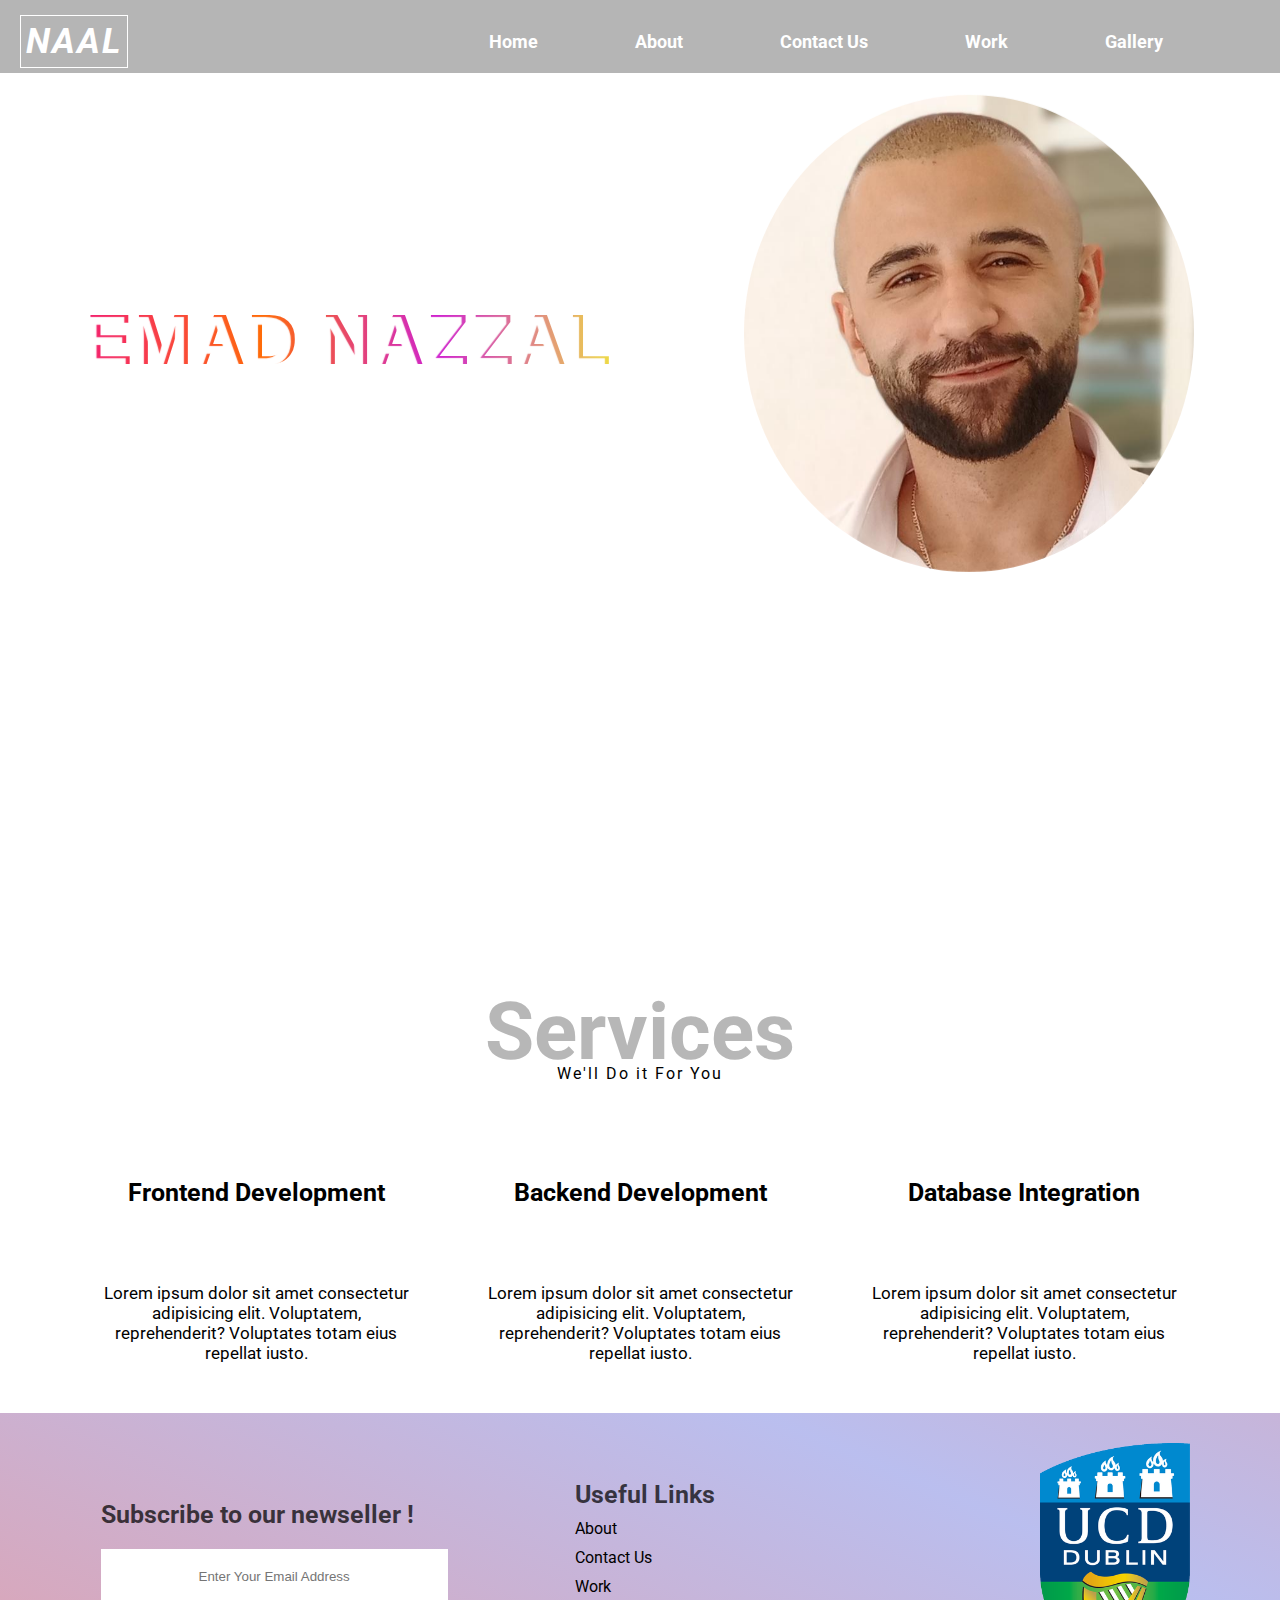
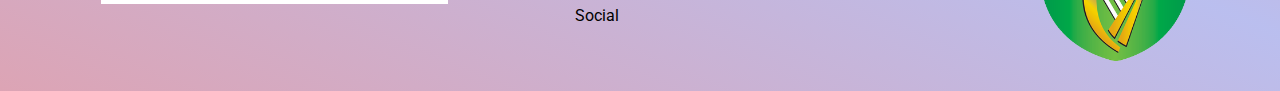
<file: index.html>
<!DOCTYPE html>
<html lang="en">
  <head>
    <meta charset="UTF-8" />
    <meta name="viewport" content="width=device-width, initial-scale=1.0" />
    <meta
      http-equiv="refresh"
      content="0; url=https://emadnazzal.github.io/HTML_CSS_10/pages/index.html"
    />

    <title>Document</title>
  </head>
  <body></body>
</html>
</file>
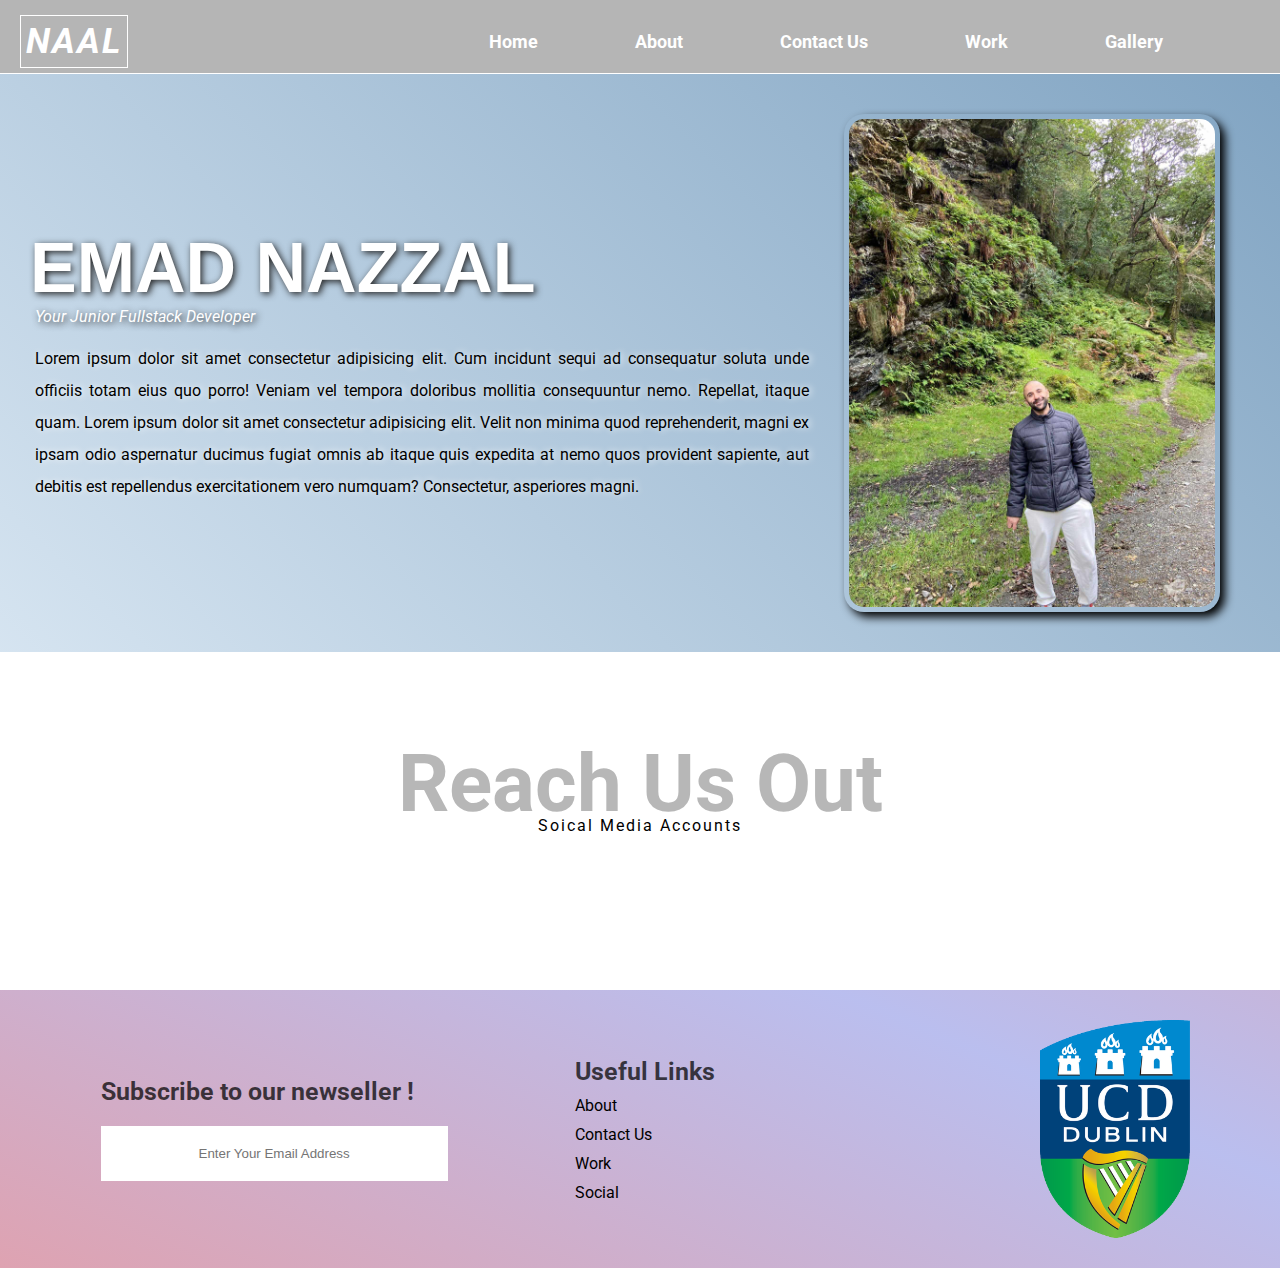
<file: pages/about.html>
<!DOCTYPE html>
<html lang="en">
  <head>
    <meta charset="UTF-8" />
    <meta name="viewport" content="width=device-width, initial-scale=1.0" />
    <title>NAZZAL || About US</title>
    <link rel="stylesheet" href="../styles/main.css" />
    <link rel="stylesheet" href="../styles/about.css" />
    <link
      rel="stylesheet"
      href="https://cdnjs.cloudflare.com/ajax/libs/font-awesome/6.4.2/css/all.min.css"
      integrity="sha512-z3gLpd7yknf1YoNbCzqRKc4qyor8gaKU1qmn+CShxbuBusANI9QpRohGBreCFkKxLhei6S9CQXFEbbKuqLg0DA=="
      crossorigin="anonymous"
      referrerpolicy="no-referrer"
    />
  </head>
  <body>
    <div class="bg-pic">
      <div class="landing">
        <header>
          <h1>
            NA<i class="fa-solid fa-bolt"></i><i class="fa-solid fa-bolt"></i>AL
          </h1>
        </header>
        <nav>
          <ul>
            <li><a href="/pages/index.html">Home</a></li>
            <li><a href="/pages/about.html">About</a></li>
            <li><a href="/pages/contact.html">Contact Us</a></li>
            <li><a href="/pages/work.html"> Work</a></li>
            <li><a href="/pages/social.html"> Gallery</a></li>
          </ul>
        </nav>
      </div>
      <div class="intro">
        <div class="heading-text">
          <h1 style="font-family: Verdana, Geneva, Tahoma, sans-serif">
            EMAD NAZZAL
          </h1>
          <i>Your Junior Fullstack Developer</i>
          <p>
            Lorem ipsum dolor sit amet consectetur adipisicing elit. Cum
            incidunt sequi ad consequatur soluta unde officiis totam eius quo
            porro! Veniam vel tempora doloribus mollitia consequuntur nemo.
            Repellat, itaque quam. Lorem ipsum dolor sit amet consectetur
            adipisicing elit. Velit non minima quod reprehenderit, magni ex
            ipsam odio aspernatur ducimus fugiat omnis ab itaque quis expedita
            at nemo quos provident sapiente, aut debitis est repellendus
            exercitationem vero numquam? Consectetur, asperiores magni.
          </p>
        </div>
        <img src="../media/sss.jpg" alt="personal_photo" />
      </div>
    </div>
    <div class="services lead-heading">
      <h2>Reach Us Out</h2>
      <p>Soical Media Accounts</p>
    </div>

    <div class="social-media">
      <a target="_blank" href="https://github.com/EmadNazzal"
        ><i class="fa-brands fa-github"></i
      ></a>
      <a target="_blank" href="https://www.linkedin.com/in/emadnazzal95/"
        ><i class="fa-brands fa-linkedin"></i
      ></a>
      <a target="_blank" href=""><i class="fa-brands fa-instagram"></i></a>
    </div>

    <footer>
      <div class="form">
        <h4>Subscribe to our newseller !</h4>
        <input type="text" placeholder="Enter Your Email Address" />
      </div>
      <div class="link">
        <h4>Useful Links</h4>
        <ul>
          <li>About</li>
          <li>Contact Us</li>
          <li>Work</li>
          <li>Social</li>
        </ul>
      </div>
      <img src="../media/Universitycollegedublinlogo.png" alt="UCD logo" />
    </footer>
  </body>
</html>
</file>
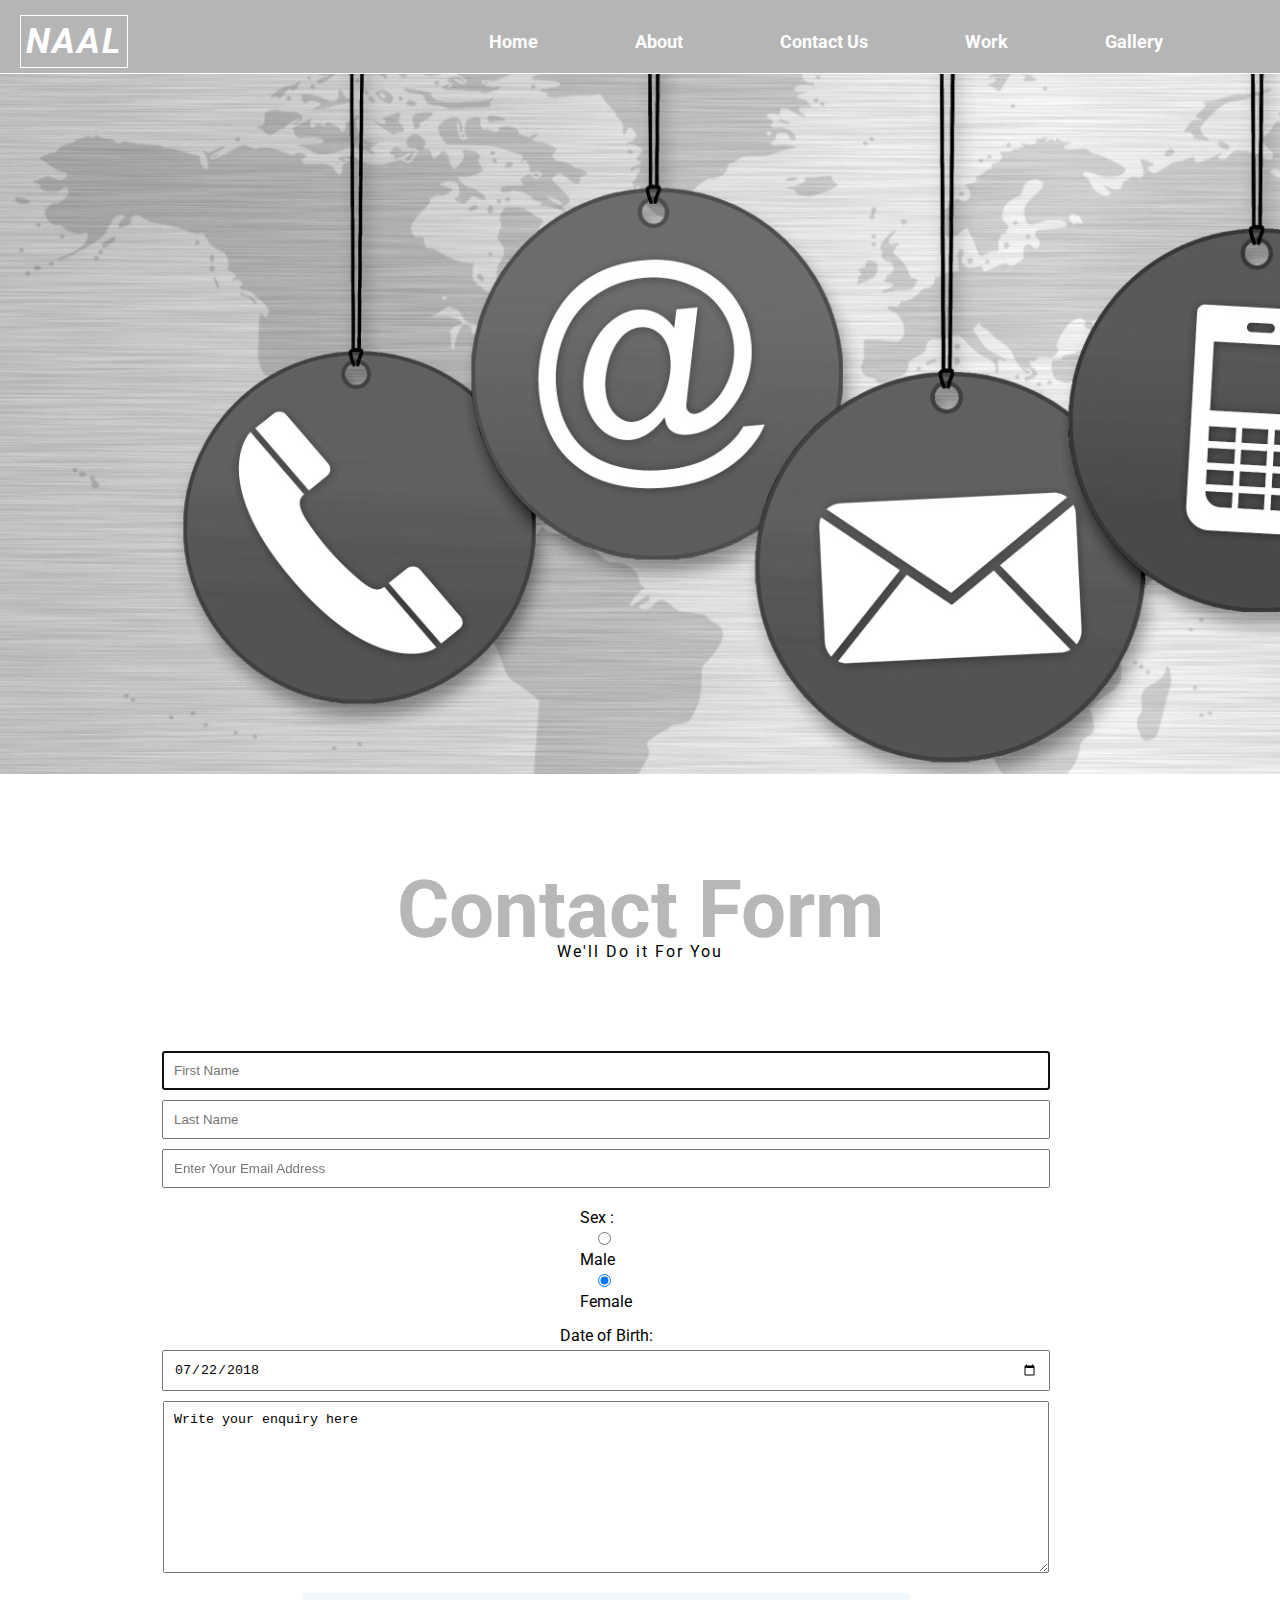
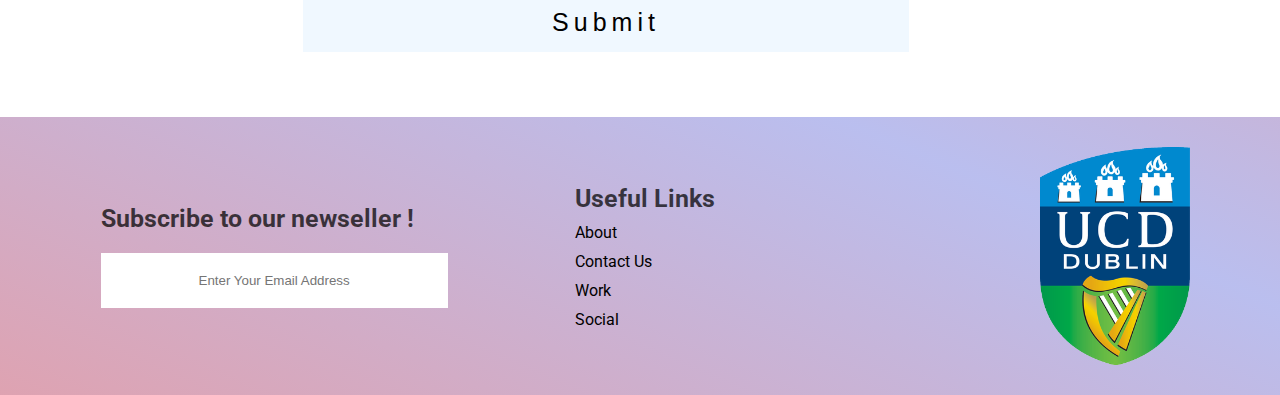
<file: pages/contact.html>
<!DOCTYPE html>
<html lang="en">
  <head>
    <meta charset="UTF-8" />
    <meta name="viewport" content="width=device-width, initial-scale=1.0" />
    <title>NAZZAL || Web Development</title>
    <link rel="stylesheet" href="../styles/main.css" />
    <link rel="stylesheet" href="../styles/contact.css" />
    <link
      rel="shortcut icon"
      href="../media/pexels-pixabay-373072.jpg"
      type="image/x-icon"
    />
    <link
      rel="stylesheet"
      href="https://cdnjs.cloudflare.com/ajax/libs/font-awesome/6.4.2/css/all.min.css"
      integrity="sha512-z3gLpd7yknf1YoNbCzqRKc4qyor8gaKU1qmn+CShxbuBusANI9QpRohGBreCFkKxLhei6S9CQXFEbbKuqLg0DA=="
      crossorigin="anonymous"
      referrerpolicy="no-referrer"
    />
  </head>
  <body>
    <div class="landing">
      <header>
        <h1>
          NA<i class="fa-solid fa-bolt"></i><i class="fa-solid fa-bolt"></i>AL
        </h1>
      </header>
      <nav>
        <ul>
          <li><a href="/pages/index.html">Home</a></li>
          <li><a href="/pages/about.html">About</a></li>
          <li><a href="/pages/contact.html">Contact Us</a></li>
          <li><a href="/pages/work.html"> Work</a></li>
          <li><a href="/pages/social.html"> Gallery</a></li>
        </ul>
      </nav>
    </div>

    <div>
      <img src="../media/Get-in-touch.jpg" alt="" />
    </div>
    <div class="services lead-heading">
      <h2>Contact Form</h2>
      <p>We'll Do it For You</p>
    </div>
    <div class="contact-form">
      <form action="">
        <input type="text" placeholder="First Name" autofocus />
        <input type="text" placeholder="Last Name" />
        <input type="text" placeholder="Enter Your Email Address" />
        <div class="radio">
          Sex :
          <input type="radio" id="male" name="drone" value="Male" checked />
          <label for="male">Male</label>
          <input type="radio" id="Female" name="drone" value="Female" checked />
          <label for="Female">Female</label>
        </div>
        <label for="birth">Date of Birth:</label>

        <input
          type="date"
          id="birth"
          name="trip-start"
          value="2018-07-22"
          min="1950-01-01"
          max="2018-12-31"
        />
        <textarea name="message" rows="10" cols="30">
Write your enquiry here</textarea
        >
        <button>Submit</button>
      </form>
    </div>
    <footer>
      <div class="form">
        <h4>Subscribe to our newseller !</h4>
        <input type="text" placeholder="Enter Your Email Address" />
      </div>
      <div class="link">
        <h4>Useful Links</h4>
        <ul>
          <li>About</li>
          <li>Contact Us</li>
          <li>Work</li>
          <li>Social</li>
        </ul>
      </div>
      <img src="../media/Universitycollegedublinlogo.png" alt="UCD logo" />
    </footer>
  </body>
</html>
</file>
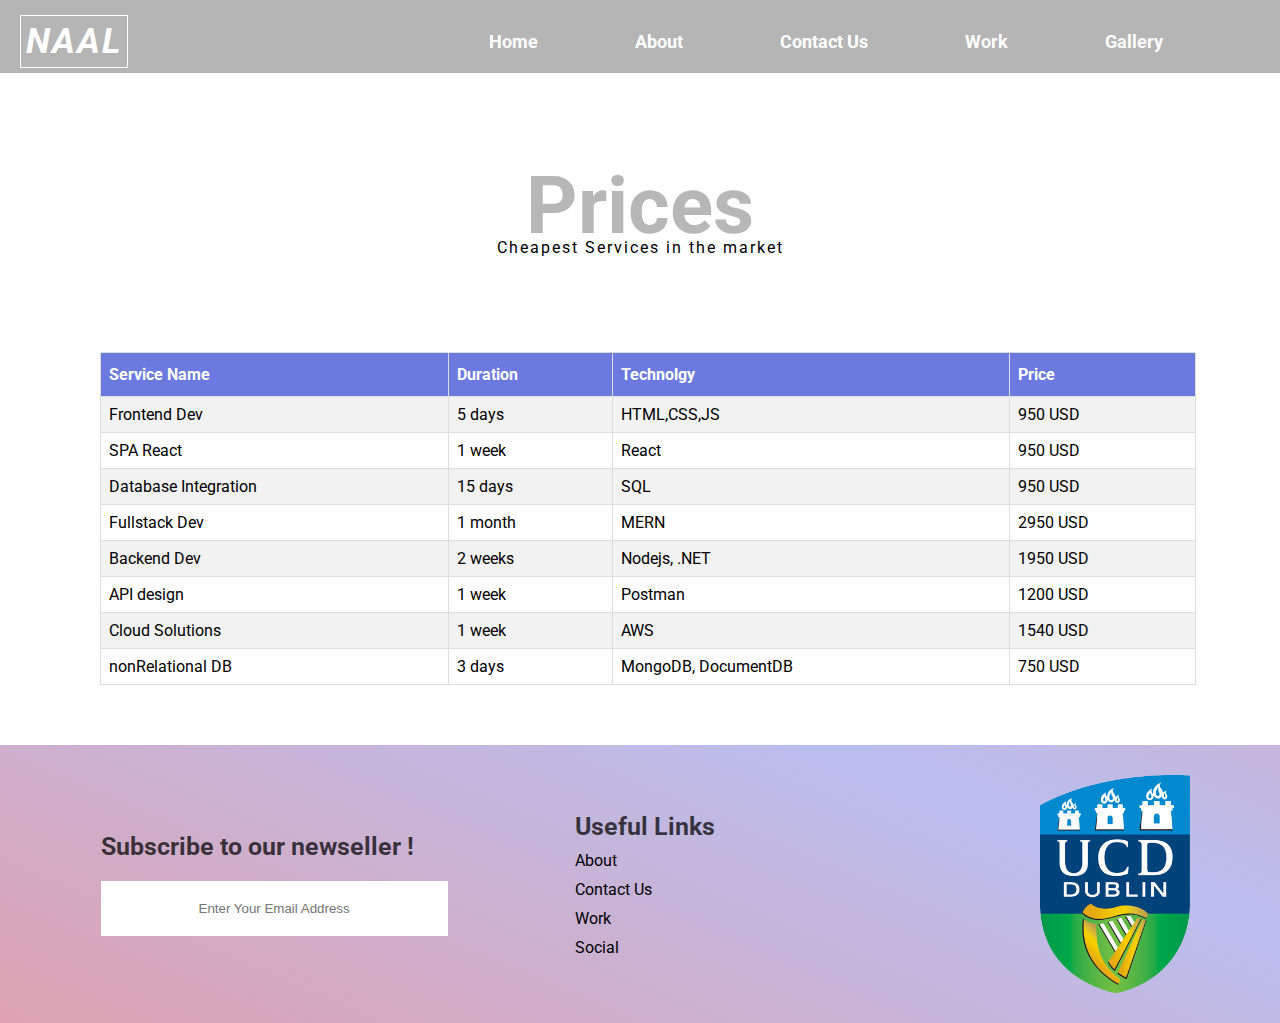
<file: pages/work.html>
<!DOCTYPE html>
<html lang="en">
  <head>
    <meta charset="UTF-8" />
    <meta name="viewport" content="width=device-width, initial-scale=1.0" />
    <title>NAZZAL || Work</title>
    <link rel="stylesheet" href="../styles/main.css" />
    <link rel="stylesheet" href="../styles/work.css" />
    <link
      rel="shortcut icon"
      href="../media/pexels-pixabay-373072.jpg"
      type="image/x-icon"
    />
    <link
      rel="stylesheet"
      href="https://cdnjs.cloudflare.com/ajax/libs/font-awesome/6.4.2/css/all.min.css"
      integrity="sha512-z3gLpd7yknf1YoNbCzqRKc4qyor8gaKU1qmn+CShxbuBusANI9QpRohGBreCFkKxLhei6S9CQXFEbbKuqLg0DA=="
      crossorigin="anonymous"
      referrerpolicy="no-referrer"
    />
  </head>
  <body>
    
      
      <div class="landing">
        <header>
          <h1>
            NA<i class="fa-solid fa-bolt"></i><i class="fa-solid fa-bolt"></i>AL
          </h1>
        </header>
        <nav>
          <ul>
            <li><a href="/pages/index.html">Home</a></li>
            <li><a href="/pages/about.html">About</a></li>
            <li><a href="/pages/contact.html">Contact Us</a></li>
            <li><a href="/pages/work.html"> Work</a></li>
            <li><a href="/pages/social.html"> Gallery</a></li>
          </ul>
        </nav>
      </div>
     
    </div>
    <div class="services lead-heading">
      <h2>Prices</h2>
      <p>Cheapest Services in the market</p>
    </div>

    <div class="main-table">
      <table id="services">
        <tr>
          <th>Service Name</th>
          <th>Duration</th>
          <th>Technolgy</th>
          <th>Price</th>
        </tr>
        <tr>
          <td>Frontend Dev</td>
          <td>5 days</td>
          <td>HTML,CSS,JS</td>
          <td>950 USD</td>
        </tr>
        <tr>
          <td>SPA React</td>
          <td>1 week</td>
          <td>React</td>
          <td>950 USD</td>
        </tr>
        <tr>
          <td>Database Integration</td>
          <td>15 days</td>
          <td>SQL</td>
          <td>950 USD</td>
        </tr>
        <tr>
          <td>Fullstack Dev</td>
          <td>1 month</td>
          <td>MERN</td>
          <td>2950 USD</td>
        </tr>
        <tr>
          <td>Backend Dev</td>
          <td>2 weeks</td>
          <td>Nodejs, .NET</td>
          <td>1950 USD</td>
        </tr>
        <tr>
          <td>API design</td>
          <td>1 week</td>
          <td>Postman</td>
          <td>1200 USD</td>
        </tr>
        <tr>
          <td>Cloud Solutions</td>
          <td>1 week</td>
          <td>AWS</td>
          <td>1540 USD</td>
        </tr>
        <tr>
          <td>nonRelational DB</td>
          <td>3 days</td>
          <td>MongoDB, DocumentDB</td>
          <td>750 USD</td>
        </tr>
      </table>
    </div>
   
    <footer>
      <div class="form">
        <h4>Subscribe to our newseller !</h4>
        <input type="text" placeholder="Enter Your Email Address" />
      </div>
      <div class="link">
        <h4>Useful Links</h4>
        <ul>
          <li>About</li>
          <li>Contact Us</li>
          <li>Work</li>
          <li>Social</li>
        </ul>
      </div>
      <img src="../media/Universitycollegedublinlogo.png" alt="UCD logo" />
    </footer>
  </body>
</html>
</file>
<file: styles/main.css>
@import url("https://fonts.googleapis.com/css2?family=Roboto:ital,wght@0,100;0,300;0,400;0,500;0,700;0,900;1,100;1,300;1,400;1,500;1,700&display=swap");

/* STARTING MAIN SETTINGS */
* {
  padding: 0;
  margin: 0;
  box-sizing: content-box;
  /* background-color: rgba(42, 42, 42, 0.685); */
  color: rgb(0, 0, 0);
}
html {
  /* background-color: rgb(16 15 15 / 79%); */
  font-family: "Roboto", sans-serif;
}

/* END MAIN SETTINGS */

/* .container {
  padding: 0px 50px 0px 50px;
} */
/* STARTING BACKGROUND VIDEO  */
.bg-video {
  position: relative;
  width: 100vw;
  height: 100vh;
  overflow: hidden;
}
.bg-video video {
  position: absolute;
  top: 50%;
  left: 50%;
  transform: translate(-50%, -50%);
  /* height: 90vh; */
  width: 100%;
  background-size: contain;
  z-index: -2;
}

.landing {
  padding: 15px 20px 5px 20px;
  /* margin: 10px; */
  display: flex;
  justify-content: space-between;
  align-items: center;
  background-color: #7777778b;
  border-bottom: 1px solid white;
  /* border-bottom-left-radius: 25px;
  border-bottom-right-radius: 25px; */
}

.lead-heading {
  margin: 70px;
  padding: 15px;
}
.landing header h1 {
  font-style: italic;
  padding: 5px;
  color: white;
  font-size: 35px;
  border: 1px solid white;
  letter-spacing: 2px;
}
.landing header h1 i {
  color: white;
  font-size: 35px;
  text-shadow: 1px 1px 3px white;
}

nav {
  width: 70%;
}

nav ul {
  display: flex;
  justify-content: space-evenly;
  align-items: center;
}
nav ul li {
  list-style: none;
}
nav ul li a {
  list-style: none;
  text-decoration: none;
  color: white;
  font-weight: bold;
  font-size: 18px;
}
@keyframes footerAnimation {
  0% {
    background-position: top left;
  }

  100% {
    background-position: right bottom;
  }
}
nav ul li a:hover {
  list-style: none;
  text-decoration: none;
  color: white;
  font-weight: bold;
  font-size: 22px;
  border: 1px solid rgb(255, 255, 255);
  border-radius: 5px;
  transform: scale(1.2, 1.2);
  background: linear-gradient(
    23deg,
    #e66464ac,
    #9198e5a0,
    #e66464ac,
    #9198e5a0
  );
  transition: 0.5s;
  padding: 8px;
  animation: footerAnimation 5s linear infinite;
}

.picAndText {
  display: flex;
  justify-content: space-around;
  align-items: center;
  flex-wrap: wrap;
  margin: 20px 20px 0px 20px;
}

@keyframes MovingPicture {
  0% {
    transform: translateY(0px);
  }
  /* 25% {
    transform: translateY(-15px);
  }

  50% {
    transform: translateY(0px);
  }
  75% {
    transform: translateY(15px);
  } */
  100% {
    transform: translateY(100px);
  }
}

.picAndText img {
  border-radius: 50%;
  width: 450px;
  box-shadow: rgba(255, 255, 255, 0.559) 2px 4px 7px 0px;
  animation: MovingPicture 2s ease-in-out infinite;
}

.picAndText .heading-text h1 {
  font-size: 70px;
  margin-top: 30px;
  letter-spacing: 2px;
  background: linear-gradient(to right, #f32170, #ff6b08, #cf23cf, #eedd44);
  -webkit-text-fill-color: transparent;
  -webkit-background-clip: text;
  text-shadow: -4px 2px 1px white;
}
.picAndText .heading-text p {
  font-size: 20px;
  letter-spacing: 2px;
  text-align: right;
  line-height: -1px;
  color: white;
  margin-top: -10px;
}

/* END BACKGROUND VIDEO  */

/* starting services section  */
.lead-heading h2 {
  font-size: 80px;
  text-align: center;
  color: #77777787;
}
.lead-heading p {
  letter-spacing: 2px;
  text-align: center;
  margin-top: -15px;
  line-height: -3;
}

.cards-services {
  width: 90%;
  margin: 5px auto;
  display: flex;
  justify-content: space-evenly;
  align-items: center;
  /* flex-wrap: wrap;  ONLY WHEN @MEDIA EFFECTS APPLY*/
}

.card {
  display: flex;
  flex-direction: column;
  align-items: center;
  justify-content: center;
}
.card h3 {
  font-size: 25px;
  margin: 5px;
  padding: 5px;
  text-align: center;
}

.card i {
  font-size: 150px;
  margin: 28px;
  padding: 5px;
  text-align: center;
}

.card p {
  width: 80%;
  text-align: center;
  font-size: 17px;
}

/* end services section  */

/* starting footer section  */

footer {
  width: 100vw;
  margin-top: 50px;
  padding: 30px 0px;
  background: linear-gradient(
    23deg,
    #e66464ac,
    #9198e5a0,
    #e66464ac,
    #9198e5a0
  );
  display: flex;
  justify-content: space-evenly;
  align-items: center;
  flex-wrap: wrap;
  background-size: 400% 200%;
  animation: footerAnimation 5s linear infinite;
}

footer .form {
  width: 30%;
}
footer .form h4 {
  text-align: left;
  font-size: 25px;
  margin: 10px;
  color: #000000b7;
}
footer .form input {
  margin: 10px;
  border: none;
  outline: none;
  width: 80%;
  padding: 20px;
  text-align: center;
  color: red;
}

footer .link {
  width: 30%;
}

footer .link h4 {
  text-align: left;
  font-size: 25px;
  margin: 10px;
  color: #000000b7;
}

footer .link ul li {
  list-style-type: none;
  margin: 10px;
}

footer img {
  width: 150px;
}

/* end footer section  */

/* START MEDIA QUERIES FOR RESPONSIVE DESIGN */

@media only screen and (max-width: 700px) {
  .landing header h1 {
    color: #ff6b08;
  }

  .heading-text h1 {
    text-shadow: -4px 2px 1px #ff6b08;
  }
  .landing {
    padding: 15px 20px 5px 20px;
    /* margin: 10px; */
    display: flex;
    justify-content: space-between;
    align-items: center;
    flex-direction: column;
    background-color: #7777778b;
    border-bottom: 1px solid white;
    /* border-bottom-left-radius: 25px;
    border-bottom-right-radius: 25px; */
  }

  nav {
    width: 90%;
  }

  nav ul {
    display: flex;
    justify-content: space-evenly;
    flex-wrap: wrap;
    flex-direction: column;
    align-items: center;
  }

  nav ul li a {
    margin: 10px 0px;
  }

  .picAndText .heading-text h1 {
    color: #ff6b08;
    font-size: 50px;
    margin-top: -28px;
    text-align: center;
  }
  .picAndText img {
    border-radius: 50%;
    width: 350px;
  }

  .cards-services {
    margin: 5px auto;
    flex-direction: column;
    /* flex-wrap: wrap;  ONLY WHEN @MEDIA EFFECTS APPLY*/
  }

  footer {
    margin-top: 30px;
    padding: 50px 0px;
    flex-direction: column;
    display: flex;
    /* justify-content: space-evenly; */
    align-items: center;
    flex-wrap: wrap;
  }
}
/* END MEDIA QUERIES FOR RESPONSIVE DESIGN */
</file>
<file: styles/about.css>
@keyframes aboutFrame {
  0% {
    background-position: top left;
  }

  100% {
    background-position: right bottom;
  }
}

.intro {
  display: flex;
  justify-content: center;
  align-items: center;
  /* flex-wrap: wrap; */
  padding: 10px 30px;
  background: linear-gradient(
    45deg,
    aliceblue,
    rgb(97, 140, 177),
    rgb(161, 205, 243)
  );
  background-size: 400% 200%;
  animation: aboutFrame 4s ease-in-out infinite;
}

.intro img {
  margin: 30px;
  padding: 5px;
  width: 30%;
  border-radius: 20px;
  box-shadow: 5px 5px 10px black;
}

.intro .heading-text {
  display: flex;
  justify-content: left;
  align-items: start;
  flex-direction: column;
  flex-wrap: wrap;
}

.intro .heading-text h1 {
  padding: 10px 0px;
  font-size: 70px;
  color: white;
  text-shadow: 2px 2px 7px rgb(35, 35, 35);
}
.intro .heading-text i {
  color: white;
  text-shadow: 2px 2px 7px rgb(35, 35, 35);
  text-align: right;
  margin-top: -22px;
  padding: 5px;
  line-height: 2;
}
.intro .heading-text p {
  text-shadow: 2px 0px 7px rgb(255, 255, 255);
  padding: 5px;
  line-height: 2;
  text-align: justify;
}

.social-media {
  display: flex;
  justify-content: space-evenly;
  align-items: center;
  flex-wrap: wrap;
  /* flex-wrap: wrap; */
  padding: 10px 30px;
  margin: 0px 30px;
}

.social-media a i {
  font-size: 80px;
  transition: 0.5s;
}

.social-media a i:hover {
  color: rgb(51, 51, 174);
  transform: rotate3d(1, 17, 1, 180deg);
}
</file>
<file: styles/contact.css>
.contact-form form {
  margin: 15px 30px;
  width: 90%;
  display: flex;
  justify-content: center;
  align-items: center;
  flex-direction: column;
}

.contact-form form input {
  padding: 10px;
  margin: 5px;
  width: 75%;
}

.contact-form form .radio {
  display: flex;
  flex-direction: column;
  margin: 5px;
  padding: 10px;
}
.contact-form form .radio input {
  display: flex;
  margin: 5px;
  padding: 10px;
}
.contact-form form textArea {
  padding: 10px;
  margin: 5px;
  width: 75%;
}

.contact-form form button {
  margin: 15px 5px;
  padding: 15px;
  width: 50%;
  border: none;
  outline: none;
  cursor: pointer;
  background-color: aliceblue;
  font-size: 25px;
  letter-spacing: 5px;
}
.contact-form form button:hover {
  border: 1px solid black;
  transform: scale(1.1, 1.1);
}
</file>
<file: styles/work.css>
.main-table {
  margin: 15px 30px;
  padding: 10px;
  width: 95%;
  display: flex;
  justify-content: center;
  align-items: center;
}

.main-table #services {
  border-collapse: collapse;
  width: 90%;
  border-radius: 15px;
  overflow-x: auto;
}

#services td,
#services th {
  border: 1px solid #ddd;
  padding: 8px;
}

#services tr:nth-child(even) {
  background-color: #f2f2f2;
}

#services tr:hover {
  background-color: #ddd;
}

#services th {
  padding-top: 12px;
  padding-bottom: 12px;
  text-align: left;
  background-color: #6c7ae0;
  color: white;
}
</file>
